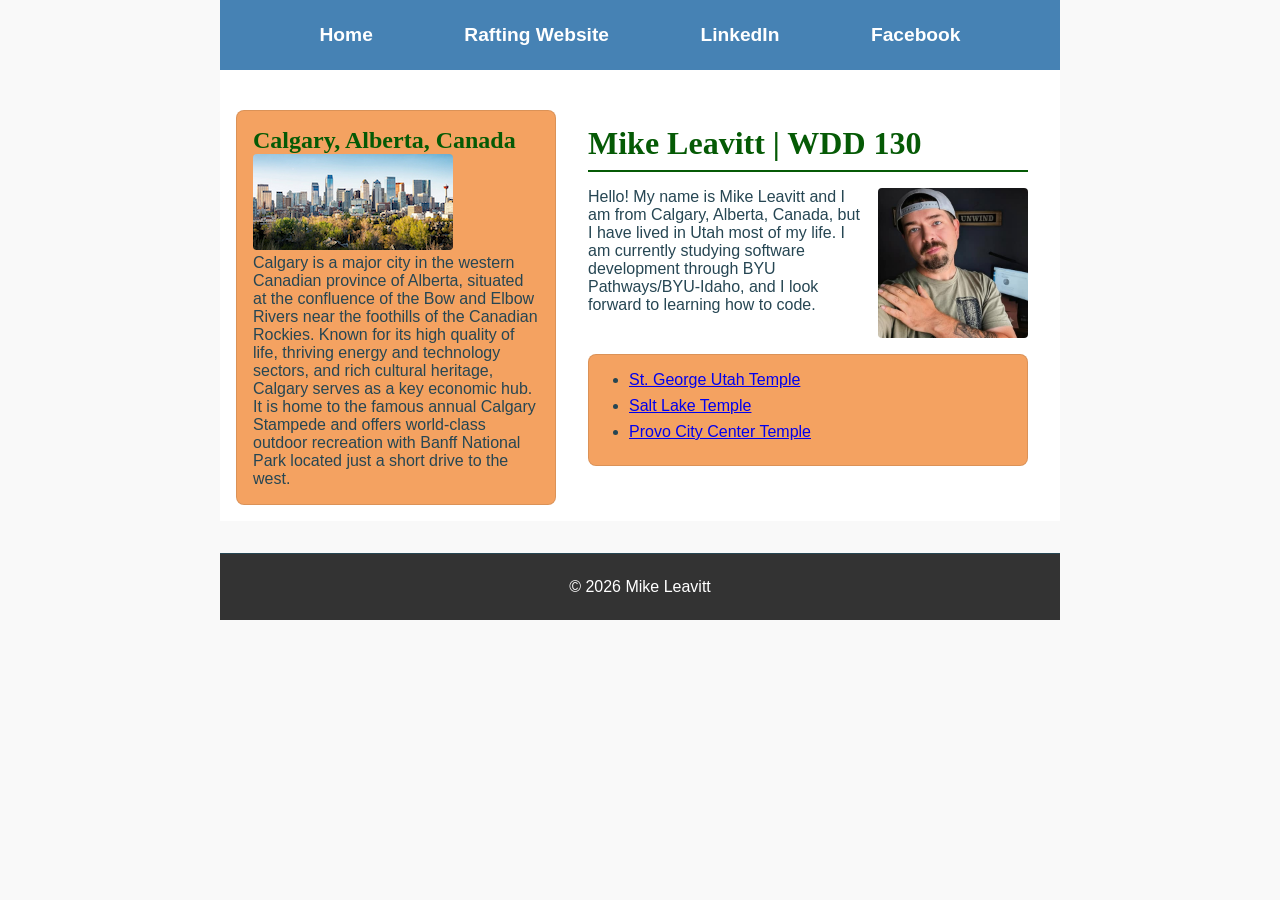
<file: index.html>
<!DOCTYPE html>
<html lang="en">

<head>
    <meta charset="utf-8">
    <meta name="viewport" content="width=device-width, initial-scale=1.0">
    <title>Mike Leavitt - WDD 130 Home Page</title>
    <meta name="description" content="Personal homepage highlighting my life, education, and assignments for WDD 130 Web Fundamentals.">
    <meta name="author" content="Mike Leavitt">
    <link rel="stylesheet" href="styles/styles.css">
</head>

<body>

    <header>
        <nav>
            <a href="#">Home</a>
            <a href="wwr/index.html">Rafting Website</a>
            <a href="https://www.linkedin.com/in/mikeleavitt-/" target="_blank" rel="noopener">LinkedIn</a>
            <a href="https://www.facebook.com" target="_blank" rel="noopener">Facebook</a>
        </nav>
    </header>

    <div class="grid">
        <main>
            <h1>Mike Leavitt | WDD 130</h1>
            <img src="images/profile.jpg" alt="Profile picture of Mike Leavitt">
            <p>Hello! My name is Mike Leavitt and I am from Calgary, Alberta, Canada, but I have lived in Utah most of my life. I am currently studying software development through BYU Pathways/BYU-Idaho, and I look forward to learning how to code.</p>

            <ul class="box">
                <li><a href="https://www.churchofjesuschrist.org/temples/details/st-george-utah-temple" target="_blank" rel="noopener">St. George Utah Temple</a></li>
                <li><a href="https://www.churchofjesuschrist.org/temples/details/salt-lake-temple" target="_blank" rel="noopener">Salt Lake Temple</a></li>
                <li><a href="https://www.churchofjesuschrist.org/temples/details/provo-city-center-temple" target="_blank" rel="noopener">Provo City Center Temple</a></li>
            </ul>
        </main>

        <aside class="box">
            <h2>Calgary, Alberta, Canada</h2>
            <img src="images/calgary.jpg" alt="Calgary city skyline">
            <p>Calgary is a major city in the western Canadian province of Alberta, situated at the confluence of the Bow and Elbow Rivers near the foothills of the Canadian Rockies. Known for its high quality of life, thriving energy and technology sectors, and rich cultural heritage, Calgary serves as a key economic hub. It is home to the famous annual Calgary Stampede and offers world-class outdoor recreation with Banff National Park located just a short drive to the west.</p>
        </aside>
    </div>

    <footer>
        <p>&copy; 2026 Mike Leavitt</p>
    </footer>

</body>

</html>
</file>
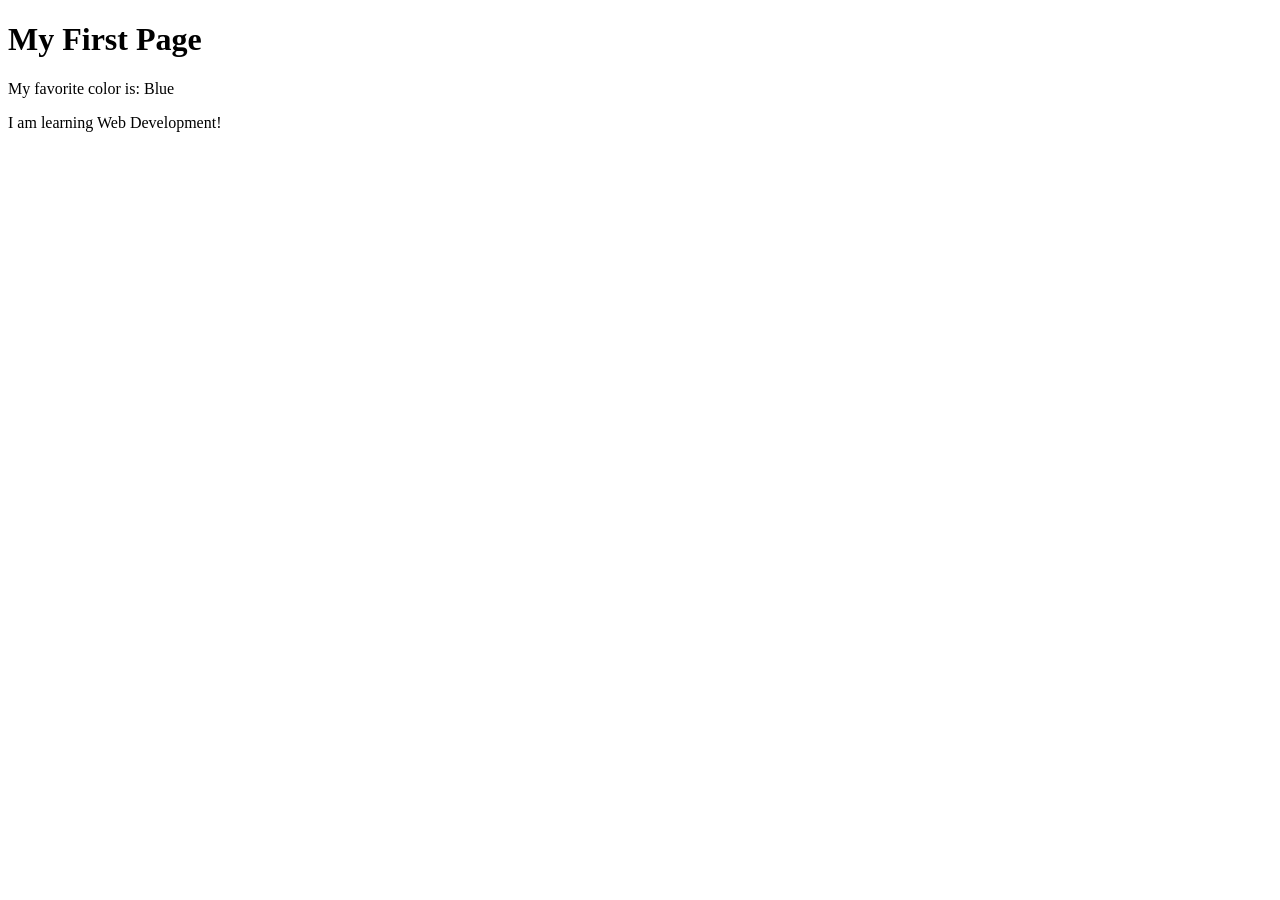
<file: week01/first-page.html>
<!DOCTYPE html>
<html lang="en">

<head>
    <meta charset="UTF-8">
    <meta name="viewport" content="width=device-width, initial-scale=1.0">
    <title>My First Page</title>
</head>

<body>
    <h1>My First Page</h1>
    <p>My favorite color is: Blue </p>
    <p>I am learning Web Development!</p>
</body>

</html>
</file>
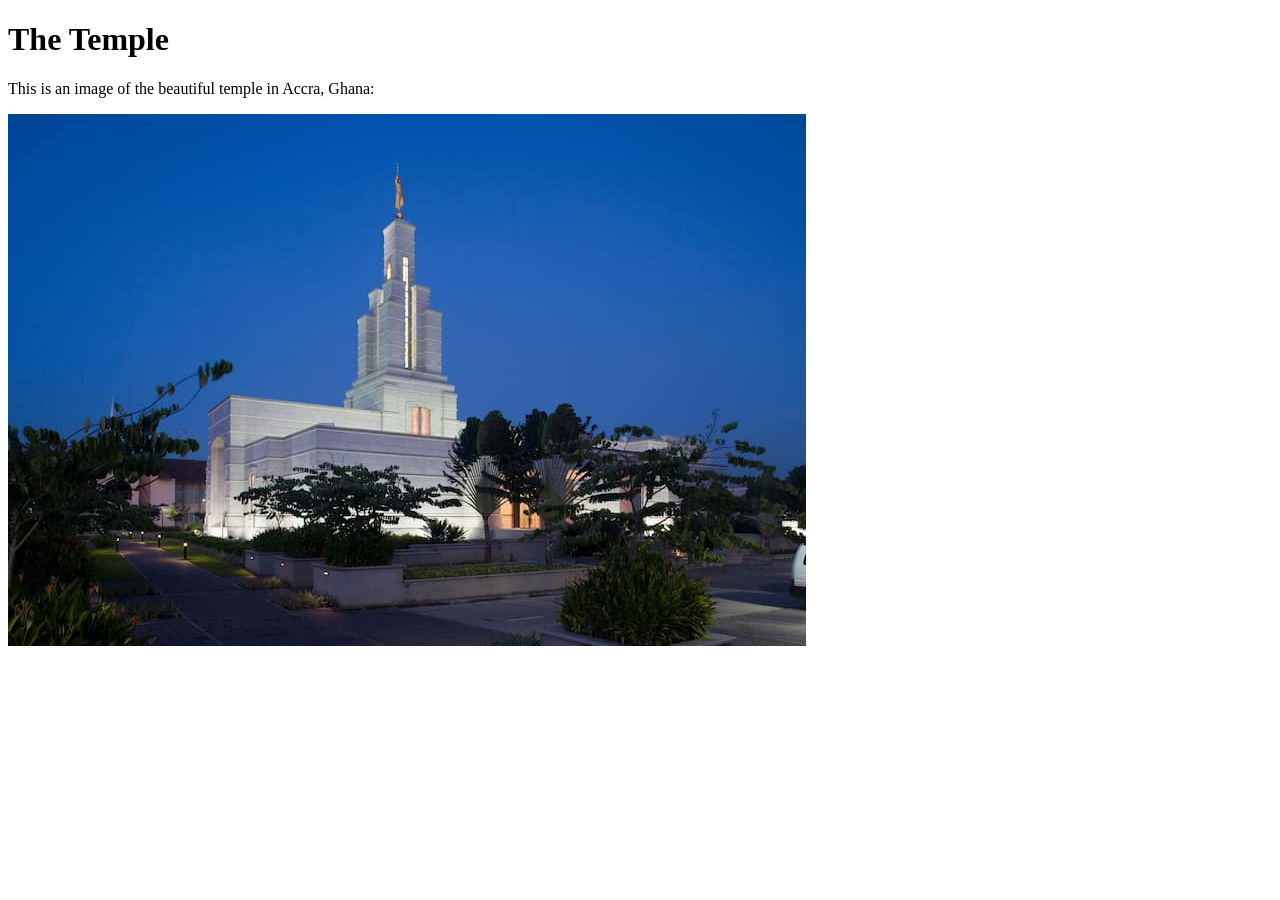
<file: week01/images-solution.html>
<!DOCTYPE html>
<html lang="en">

<head>
    <meta charset="UTF-8">
    <meta name="viewport" content="width=device-width, initial-scale=1.0">
    <title>Temple Image</title>
</head>

<body>
    <h1>The Temple</h1>
    <p>This is an image of the beautiful temple in Accra, Ghana:</p>
    <img src="images/temple-small.jpg" alt="The Accra Ghana Temple">

</body>

</html>
</file>
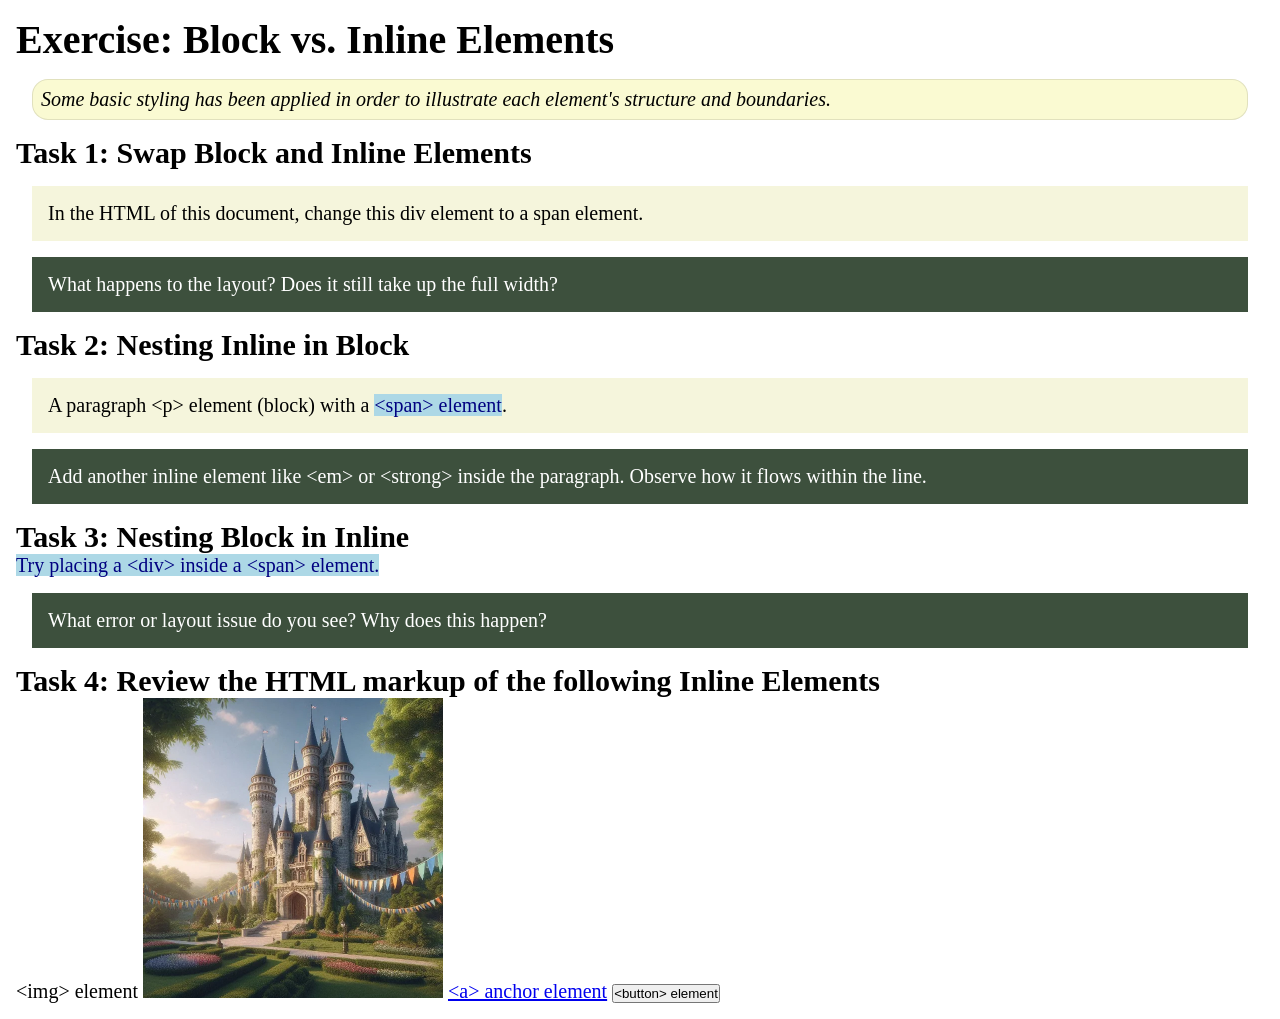
<file: week02/block-vs-inline.html>
<!DOCTYPE html>
<html lang="en">

<head>
    <meta charset="UTF-8">
    <meta name="viewport" content="width=device-width, initial-scale=1.0">
    <title>Exercise: Block vs. Inline Elements</title>
    <link rel="stylesheet" href="styles/block-vs-inline.css">
</head>

<body>
    <main>
        <h1>Exercise: Block vs. Inline Elements</h1>
        <p class="note">Some basic styling has been applied in order to illustrate each element's structure and boundaries.</p>

        <h2>Task 1: Swap Block and Inline Elements</h2>
        <div>In the HTML of this document, change this div element to a span element.</div>

        <p class="question">What happens to the layout? Does it still take up the full width?</p>

        <h2>Task 2: Nesting Inline in Block</h2>
        <p>A paragraph &lt;p&gt; element (block) with a <span>&lt;span&gt; element</span>.</p>
        <p class="question">Add another inline element like &lt;em&gt; or &lt;strong&gt; inside the paragraph. Observe how it flows within the line.</p>

        <h2>Task 3: Nesting Block in Inline</h2>
        <span>Try placing a &lt;div&gt; inside a &lt;span&gt; element.</span>
        <p class="question">What error or layout issue do you see? Why does this happen?</p>

        <h2>Task 4: Review the HTML markup of the following Inline Elements</h2>
        &lt;img&gt; element
        <img src="images/castle.webp" alt="placeholder image (images are inline)" width="300" height="300">
        <a href="https://churchofjesuschrist.org">&lt;a&gt; anchor element</a>
        <button type="button">&lt;button&gt; element</button>
    </main>
</body>

</html>
</file>
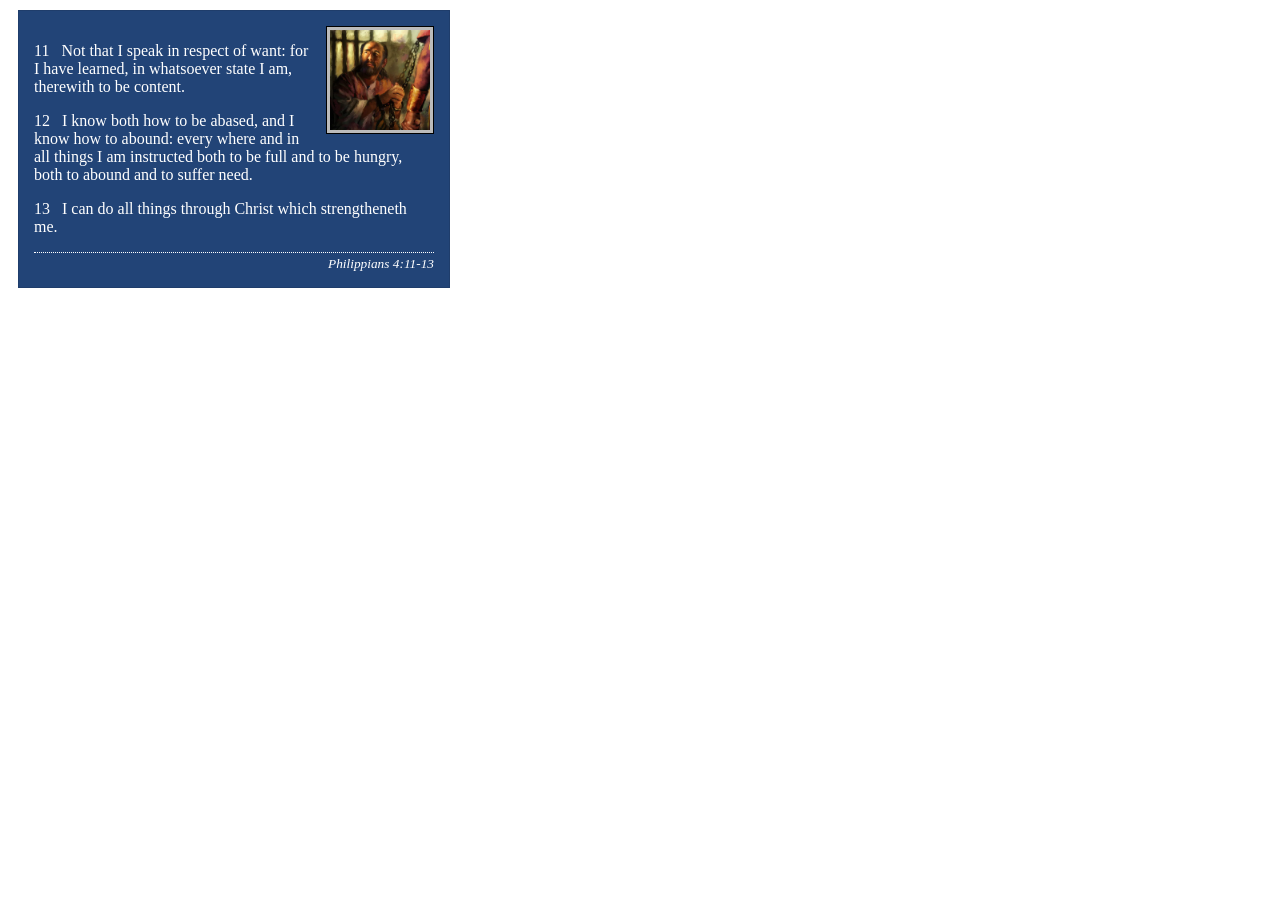
<file: week02/box-model-solution.html>
<!DOCTYPE html>
<html lang="en">

<head>
    <meta charset="UTF-8">
    <meta name="viewport" content="width=device-width, initial-scale=1.0">
    <title>Box Model Activity</title>
    <link rel="stylesheet" href="styles/box-model-solution.css">
</head>

<body>
    <main>
        <div class="callout">
            <img src="images/apostle-paul-imprisoned.webp" alt="Paul the Apostle - Imprisoned in Rome" width="200" height="200">
            <blockquote>
                <p>11 &nbsp; Not that I speak in respect of want: for I have learned, in whatsoever state I am, therewith to be content.</p>
                <p>12 &nbsp; I know both how to be abased, and I know how to abound: every where and in all things I am instructed both to be full and to be hungry, both to abound and to suffer need.</p>
                <p>13 &nbsp; I can do all things through Christ which strengtheneth me.</p>
            </blockquote>
            <cite>Philippians 4:11-13</cite>
        </div>
    </main>
</body>

</html>
</file>
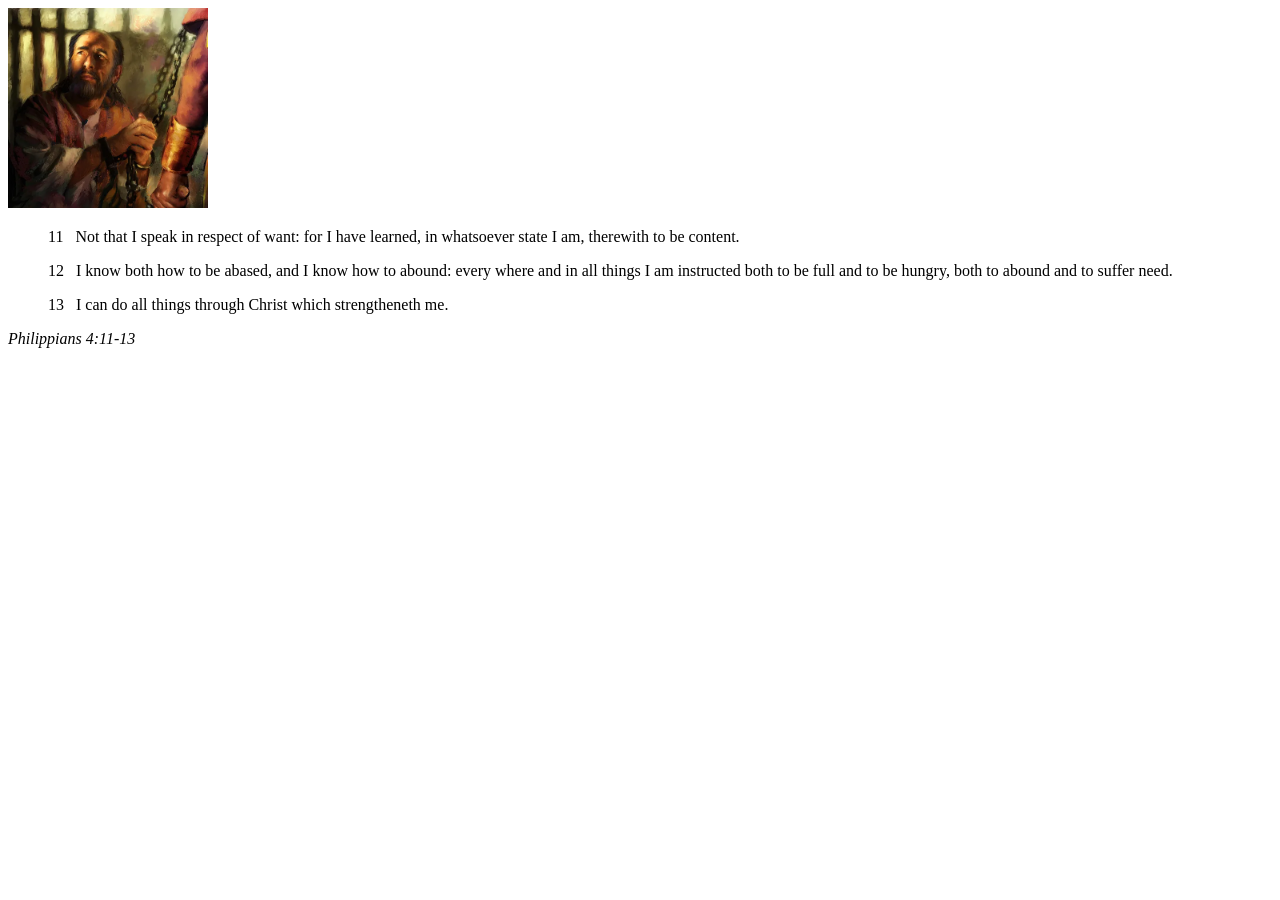
<file: week02/box-model.html>
<!DOCTYPE html>
<html lang="en">

<head>
    <meta charset="UTF-8">
    <meta name="viewport" content="width=device-width, initial-scale=1.0">
    <title>Box Model Activity</title>
</head>

<body>
    <main>
        <div class="callout">
            <img src="images/apostle-paul-imprisoned.webp" alt="Paul the Apostle - Imprisoned in Rome" width="200" height="200">
            <blockquote>
                <p>11 &nbsp; Not that I speak in respect of want: for I have learned, in whatsoever state I am, therewith to be content.</p>
                <p>12 &nbsp; I know both how to be abased, and I know how to abound: every where and in all things I am instructed both to be full and to be hungry, both to abound and to suffer need.</p>
                <p>13 &nbsp; I can do all things through Christ which strengtheneth me.</p>
            </blockquote>
            <cite>Philippians 4:11-13</cite>
        </div>
    </main>
</body>

</html>
</file>
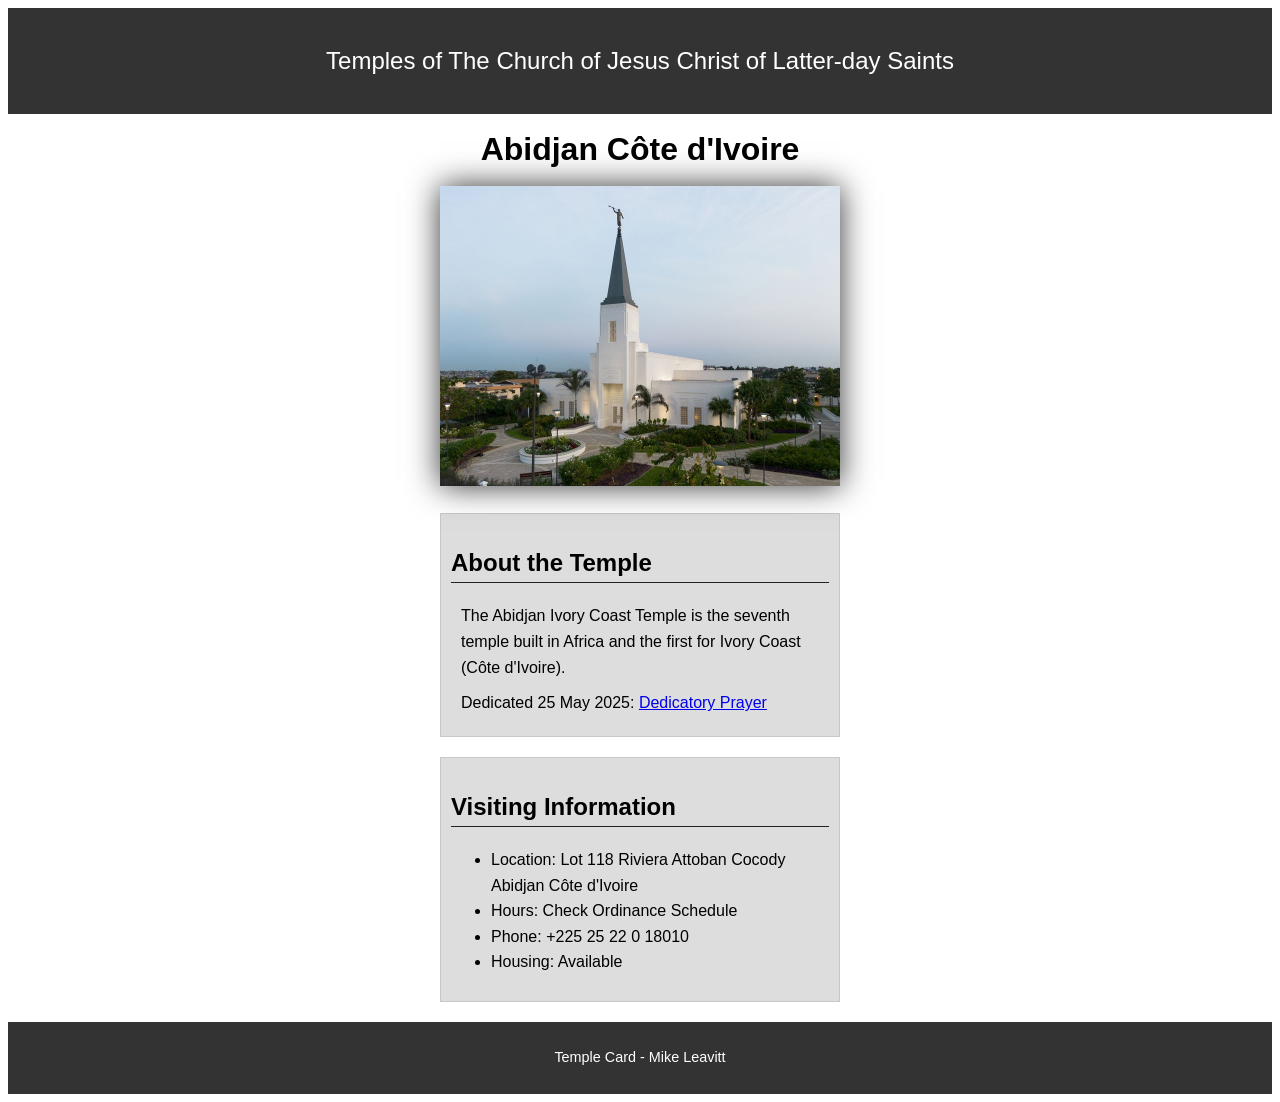
<file: week02/temple.html>
<!DOCTYPE html>
<html lang="en">

<head>
    <meta charset="UTF-8">
    <meta name="viewport" content="width=device-width, initial-scale=1.0">
    <title>Temple Card - Abidjan Côte d'Ivoire</title>
    <link rel="stylesheet" href="styles/temple.css">
</head>

<body>
    <header>
        <p>Temples of The Church of Jesus Christ of Latter-day Saints</p>
    </header>
    <main>
        <h1>Abidjan Côte d'Ivoire</h1>
        <picture>
            <img src="images/abidjan-ivory-coast.jpeg" alt="Abidjan Côte d'Ivoire Temple">
        </picture>
        <section>
            <h2>About the Temple</h2>
            <p>The Abidjan Ivory Coast Temple is the seventh temple built in Africa and the first for Ivory Coast (Côte d'Ivoire).</p>
            <p>Dedicated 25 May 2025: <a href="https://www.churchofjesuschrist.org/temples/dedicatory-prayer/abidjan-ivory-coast-temple/2025-05-25?lang=eng" target="_blank" rel="noopener noreferrer">Dedicatory Prayer</a></p>
        </section>
        <section>
            <h2>Visiting Information</h2>
            <ul>
                <li>Location: Lot 118 Riviera Attoban Cocody Abidjan Côte d'Ivoire</li>
                <li>Hours: Check Ordinance Schedule</li>
                <li>Phone: +225 25 22 0 18010</li>
                <li>Housing: Available</li>
            </ul>
        </section>
    </main>
    <footer>
        <p>Temple Card - Mike Leavitt</p>
    </footer>
</body>

</html>
</file>
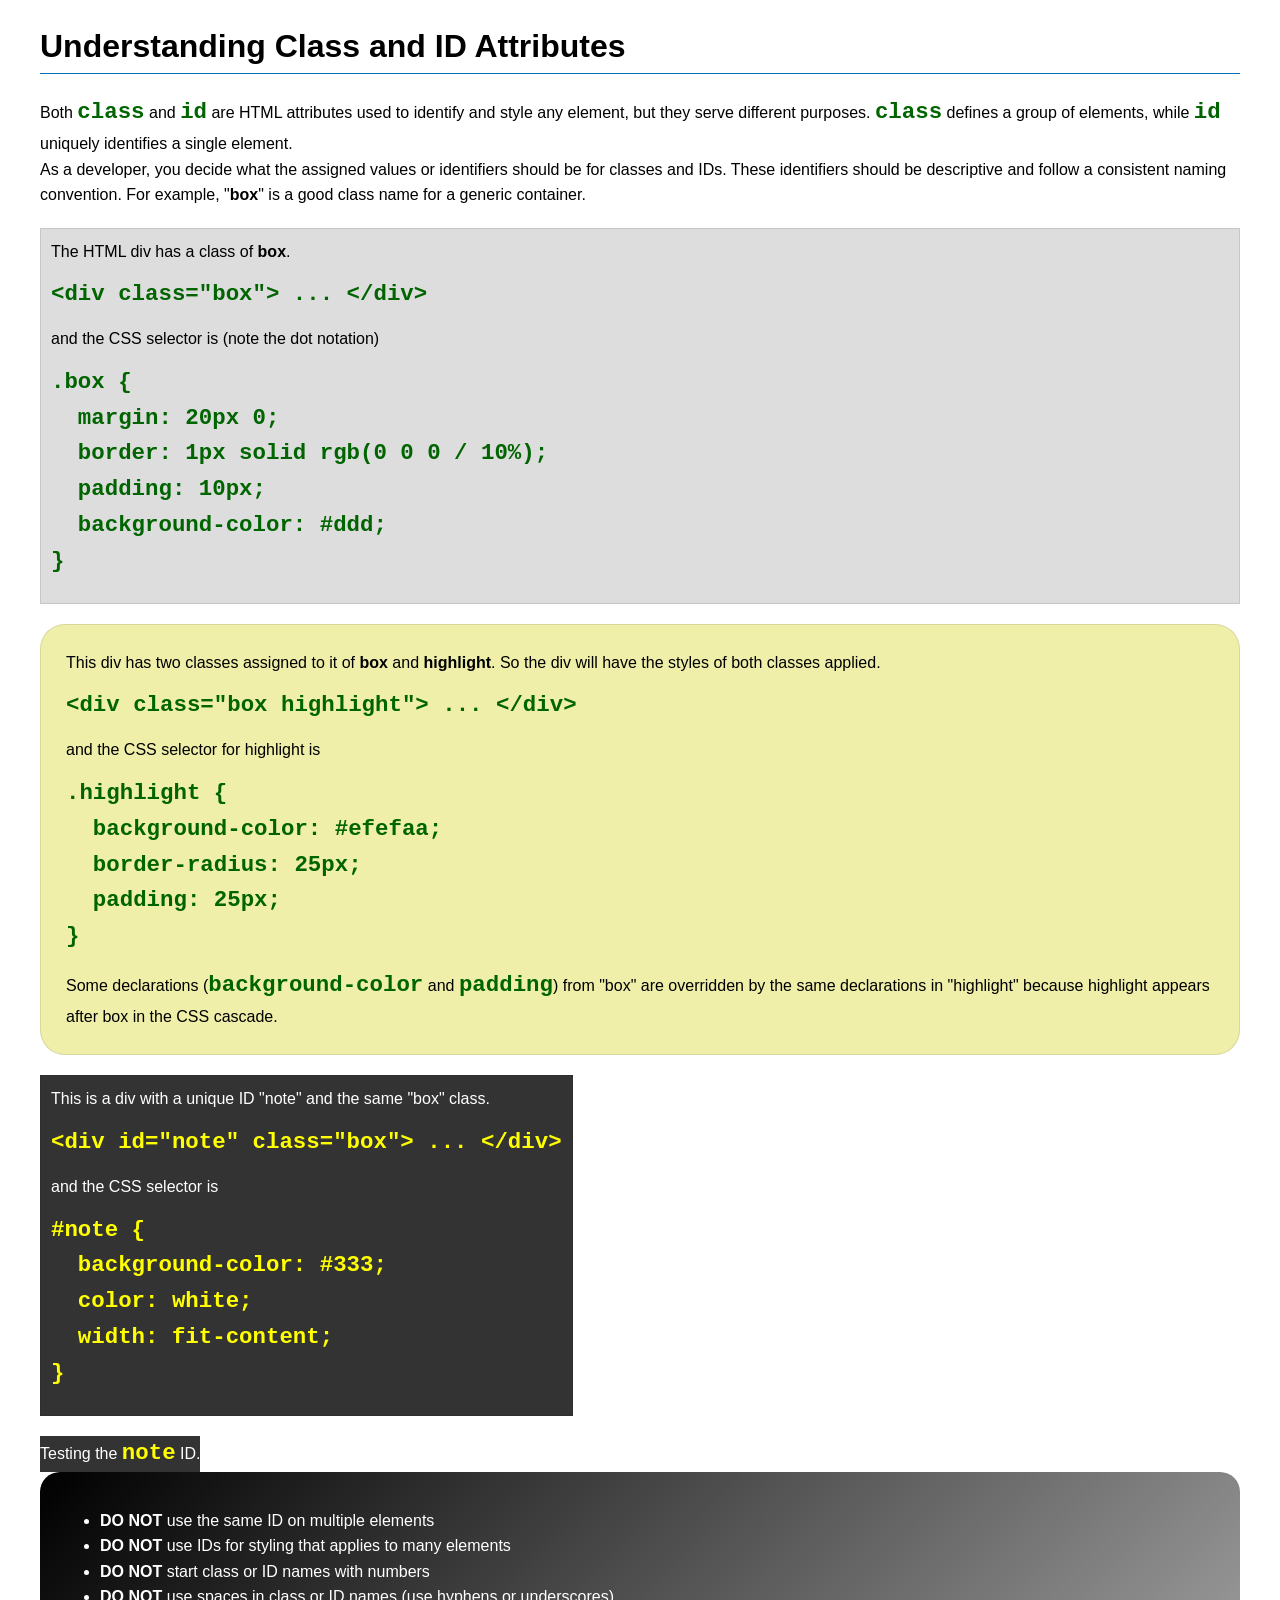
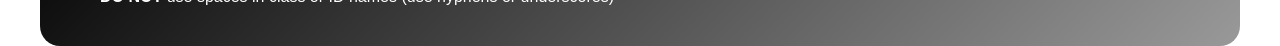
<file: week03/class-and-id.html>
<!DOCTYPE html>
<html lang="en">

<head>
    <meta charset="UTF-8">
    <meta name="viewport" content="width=device-width, initial-scale=1.0">
    <title>Class vs ID Attributes</title>
    <link rel="stylesheet" href="styles/class-and-id.css">
</head>

<body>
    <h1>Understanding Class and ID Attributes</h1>
    <p>Both <code>class</code> and <code>id</code> are HTML attributes used to identify and style any element, but they serve different purposes. <code>class</code> defines a group of elements, while <code>id</code> uniquely identifies a single element.</p>
    <p>As a developer, you decide what the assigned values or identifiers should be for classes and IDs. These identifiers should be descriptive and follow a consistent naming convention. For example, "<strong>box</strong>" is a good class name for a generic container.</p>
    <div class="box">
        <p>The HTML div has a class of <strong>box</strong>.</p>
        <pre><code class="html">&lt;div class="box"&gt; ... &lt;/div&gt;</code></pre>
        and the CSS selector is (note the dot notation)
        <pre><code class="css">.box {
  margin: 20px 0;
  border: 1px solid rgb(0 0 0 / 10%);
  padding: 10px;
  background-color: #ddd; 
}</code></pre>
    </div>

    <div class="box highlight">
        <p>This div has two classes assigned to it of <strong>box</strong> and <strong>highlight</strong>. So the div will have the styles of both classes applied.</p>
        <pre><code class="html">&lt;div class="box highlight"&gt; ... &lt;/div&gt;</code></pre>
        and the CSS selector for highlight is
        <pre><code class="css">.highlight {
  background-color: #efefaa;
  border-radius: 25px;
  padding: 25px;
}</code></pre>
        <p>Some declarations (<code>background-color</code> and <code>padding</code>) from "box" are overridden by the same declarations in "highlight" because highlight appears after box in the CSS cascade.</p>
    </div>

    <div id="note" class="box">
        <p>This is a div with a unique ID "note" and the same "box" class.</p>
        <pre><code class="html">&lt;div id="note" class="box"&gt; ... &lt;/div&gt;</code></pre>
        and the CSS selector is
        <pre><code class="css">#note {
  background-color: #333;
  color: white;
  width: fit-content;
}</code></pre>
    </div>

    <div id="note">
        <p>Testing the <code>note</code> ID.</p>
    </div>

    <section id="best-practice">
        <ul>
            <li><strong>DO NOT</strong> use the same ID on multiple elements</li>
            <li><strong>DO NOT</strong> use IDs for styling that applies to many elements</li>
            <li><strong>DO NOT</strong> start class or ID names with numbers</li>
            <li><strong>DO NOT</strong> use spaces in class or ID names (use hyphens or underscores)</li>
        </ul>
    </section>

</body>

</html>
</file>
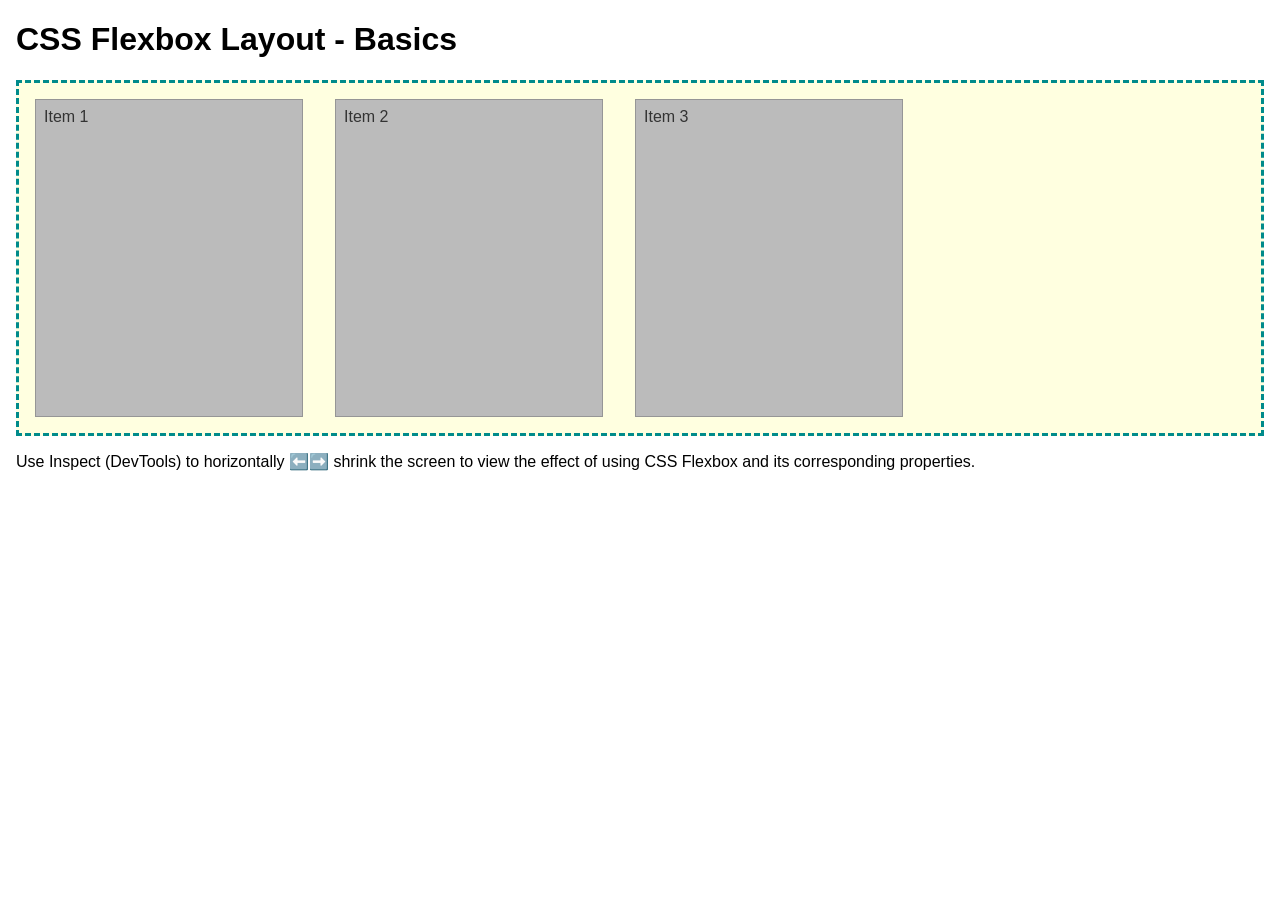
<file: week04/flexbox-layout.html>
<!DOCTYPE html>
<html lang="en">

<head>
    <meta charset="UTF-8">
    <meta name="viewport" content="width=device-width, initial-scale=1.0">
    <title>CSS Flexbox Layout - Basics</title>
    <link rel="stylesheet" href="styles/flexbox.css">
</head>

<body>
    <main>
        <h1>CSS Flexbox Layout - Basics</h1>
        <div class="flex-container">
            <div class="flex-item item1">Item 1</div>
            <div class="flex-item item2">Item 2</div>
            <div class="flex-item item3">Item 3</div>
        </div>
        <p>Use Inspect (DevTools) to horizontally ⬅️➡️ shrink the screen to view the effect of using CSS Flexbox and its corresponding properties.</p>
    </main>
</body>

</html>
</file>
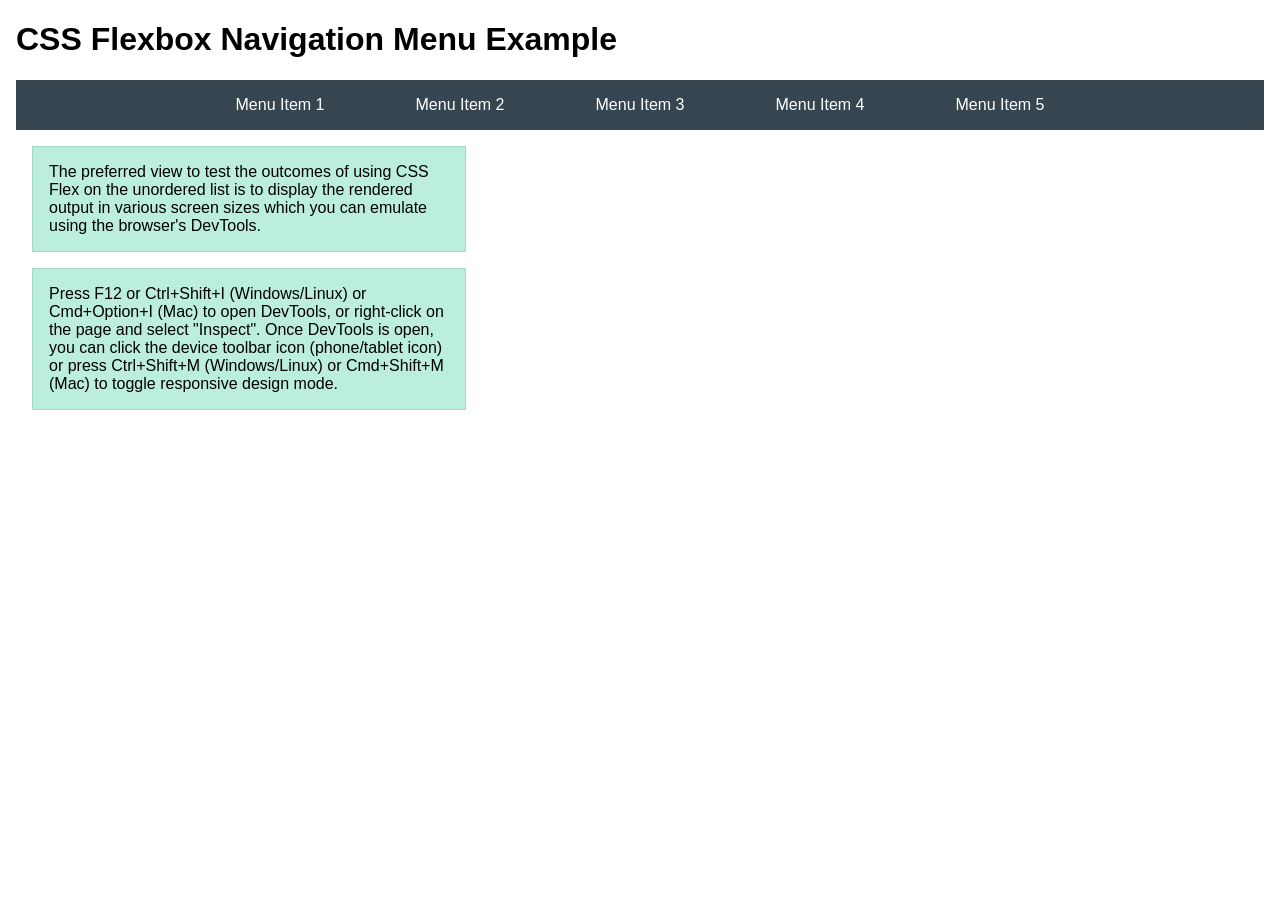
<file: week04/flexbox-menu.html>
<!DOCTYPE html>
<html lang="en">

<head>
    <meta charset="UTF-8">
    <meta name="viewport" content="width=device-width, initial-scale=1.0">
    <title>CSS Flexbox - Navigation Menu</title>
    <link rel="stylesheet" href="styles/flexbox-menu.css">
</head>

<body>
    <main>
        <h1>CSS Flexbox Navigation Menu Example</h1>
        <nav>
            <ul>
                <li><a href="#">Menu Item 1</a></li>
                <li><a href="#">Menu Item 2</a></li>
                <li><a href="#">Menu Item 3</a></li>
                <li><a href="#">Menu Item 4</a></li>
                <li><a href="#">Menu Item 5</a></li>
            </ul>
        </nav>
        <p>The preferred view to test the outcomes of using CSS Flex on the unordered list is to display the rendered output in various screen sizes which you can emulate using the browser's DevTools.</p>

        <p>Press F12 or Ctrl+Shift+I (Windows/Linux) or Cmd+Option+I (Mac) to open DevTools, or right-click on the page and select "Inspect". Once DevTools is open, you can click the device toolbar icon (phone/tablet icon) or press Ctrl+Shift+M (Windows/Linux) or Cmd+Shift+M (Mac) to toggle responsive design mode.</p>
    </main>
</body>

</html>
</file>
<file: styles/styles.css>
:root {
    --primary-color: #055a05;
    --secondary-color: #f4a261;
    --accent1-color: #264653;
    --accent2-color: #e9c46a;
    --heading-font: "Times New Roman", "Georgia", serif;
    --body-font: Arial, Helvetica, sans-serif;
}

* {
    margin: 0;
    padding: 0;
    box-sizing: border-box;
}

body {
    font-family: var(--body-font);
    color: var(--accent1-color);
    background-color: #f9f9f9;
}

/* W04 Combined Rule for Header, Grid, and Footer */
header,
.grid,
footer {
    max-width: 840px;
    margin: 0 auto;
    background-color: #fff;
}

h1,
h2 {
    font-family: var(--heading-font);
    color: var(--primary-color);
}

/* Flexbox Navigation Bar */
nav {
    background-color: steelblue;
    padding: 1rem;
    display: flex;
    justify-content: space-evenly;
    align-items: center;
}

nav a {
    display: block;
    padding: 0.5rem;
    text-decoration: none;
    font-size: 1.2rem;
    font-weight: 700;
    color: #fff;
}

/* Heading H1 Bottom Border */
h1 {
    border-bottom: 2px solid var(--primary-color);
    padding-bottom: 0.5rem;
    margin-bottom: 1rem;
}

/* CSS Grid Layout for Main and Aside */
.grid {
    display: grid;
    align-items: center;
    grid-template-columns: 20rem 1fr;
    gap: 1rem;
    padding: 1rem;
}

main {
    grid-column: 2/3;
    margin: 1rem;
}

aside {
    width: 20rem;
    position: relative;
    grid-column: 1/2;
    grid-row: 1/2;
}

main img,
aside img {
    max-width: 100%;
    height: auto;
    border-radius: 4px;
}

main img {
    float: right;
    width: 150px;
    margin: 0 0 1rem 1rem;
}

.box {
    clear: both;
    margin: 1.5rem 0 0 0;
    border: 1px solid rgb(0 0 0 / 10%);
    padding: 1rem;
    background-color: var(--secondary-color);
    color: var(--accent1-color);
    border-radius: 8px;
}

.box li {
    margin-left: 1.5rem;
    margin-bottom: 0.5rem;
}

footer {
    margin-top: 2rem;
    padding: 1.5rem;
    text-align: center;
    border-top: 1px solid var(--accent1-color);
    background-color: #333;
    color: #fff;
}
</file>
<file: week02/styles/block-vs-inline.css>
* {
    margin: 0;
    padding: 0;
}

body {
    font-size: 20px;
    margin: 1rem;
}

p,
div {
    background-color: beige;
    margin: 1rem;
    padding: 1rem;
}

span {
    color: navy;
    background-color: lightblue;
}

code {
    margin: 0;
    padding: 0;
    color: green;
    font-size: 1.2rem;
}

.note {
    font-style: italic;
    background-color: lightgoldenrodyellow;
    border-radius: 1rem;
    border: 1px solid rgb(0 0 0 / 10%);
    margin: 1rem;
    padding: .5rem;
}

.question {
    background-color: #3d503d;
    color: #fff;
}
</file>
<file: week02/styles/box-model-solution.css>
.callout {
    max-width: 400px;
    margin: 10px;
    border: 1px solid rgb(0 0 0 / 10%);
    padding: 15px;
    background-color: #247;
    color: #fff;
}

.callout img {
    float: right;
    margin: 0 0 10px 15px;
    border: 1px solid #000;
    padding: 3px;
    background-color: #bbb;
    width: 100px;
    height: auto;
}

blockquote {
    margin: 0;
}

cite {
    display: block;
    border-top: 1px dotted #fff;
    padding-top: 3px;
    text-align: right;
    font-size: smaller;
}
</file>
<file: week02/styles/temple.css>
body {
    font-family: Arial, sans-serif;
    line-height: 1.6;
}

header,
footer {
    background-color: #333;
    color: white;
    padding: 10px;
    text-align: center;
    font-size: 24px;
}

main {
    width: 400px;
    margin: 0 auto;
}

h1 {
    margin: 10px;
    text-align: center;
}

h2 {
    border-bottom: 1px solid #222;
}

img {
    width: 100%;
    height: auto;
    box-shadow: 0 0 30px #333;

}

section {
    margin: 20px 0;
    border: 1px solid rgb(0 0 0 / 10%);
    padding: 10px;
    background-color: #ddd;

}

section p {
    margin: 10px;
}

u1 {
    margin: 10px 20px;
}

footer {
    font-size: .9rem;
}
</file>
<file: week03/styles/class-and-id.css>
body {
    font-family: Arial, sans-serif;
    line-height: 1.6;
    margin: 0;
    padding: 0 40px;
}

h1 {
    border-bottom: 1px solid rgb(0 110 182);
    padding-bottom: 0;
}

p {
    margin: 0;
}

code {
    color: darkgreen;
    font-weight: 700;
    font-size: 1.4rem;
}

/* Class examples - can be reused */
.box {
    margin: 20px 0;
    border: 1px solid rgb(0 0 0 / 10%);
    padding: 10px;
    background-color: #ddd;
    /* this is shorthand for #dddddd */
}

.highlight {
    background-color: #efefaa;
    border-radius: 25px;
    padding: 25px;
}

/* ID examples - should be unique */

#note {
    background-color: #333;
    color: white;
    width: fit-content;
}

#note code {
    color: yellow;
}

#best-practice {
    background: linear-gradient(135deg, #000 0%, #999 100%);
    color: white;
    border-radius: 20px;
    padding: 20px;
}
</file>
<file: week04/styles/flexbox.css>
body {
    font-family: Helvetica, Arial, sans-serif;
    margin: 1rem;
}

.flex-container {
    border: 3px dashed darkcyan;
    background-color: lightyellow;
    display: flex;
    flex-wrap: wrap;
}

.flex-item {
    width: 250px;
    margin: 1rem;
    border: 1px solid rgb(0 0 0 / 20%);
    padding: 0.5rem;
    background-color: #bbb;
    color: #333;
}

.item1 {
    min-height: 100px;
}

.item2 {
    min-height: 200px;
}

.item3 {
    min-height: 300px;
}
</file>
<file: week04/styles/flexbox-menu.css>
body {
    font-family: Helvetica, Arial, sans-serif;
    margin: 1rem;
}

nav {
    background-color: #36454f;
}

nav ul {
    list-style-type: none;
    display: flex;
    flex-wrap: wrap;
    max-width: 900px;
    margin: 0 auto;
    padding: 0;
    justify-content: space-around;
    align-items: center;
}

nav a {
    display: block;
    color: #fff;
    text-align: center;
    padding: 1rem;
    text-decoration: none;
}

p {
    margin: 1rem;
    border: 1px solid rgb(0 0 0 / 10%);
    padding: 1rem;
    background-color: #bed;
    max-width: 400px;
}
</file>
